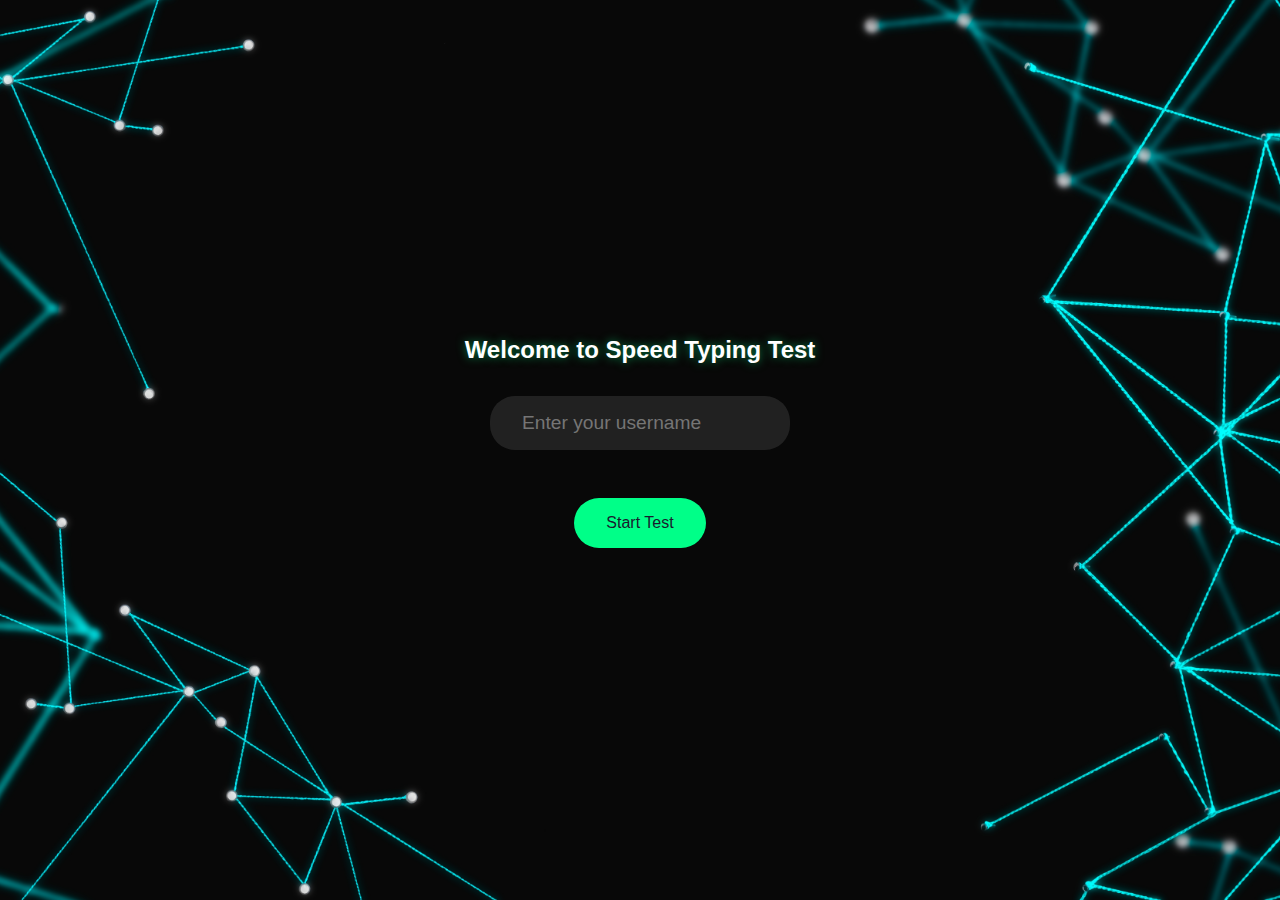
<file: index (2).html>
<!-- page1.html -->
<!DOCTYPE html>
<html lang="en">
<head>
    <meta charset="UTF-8">
    <meta name="viewport" content="width=device-width, initial-scale=1.0">
    <title>Speed Typing Test - Welcome</title>
    <link rel="stylesheet" href="page1.css">
</head>
<body>
    <div class="container">
        <div class="page-background page1">
            <div class="page active" id="page1">
                <h1>Welcome to Speed Typing Test</h1>
                <div class="input-group">
                    <input type="text" id="username" placeholder="Enter your username" required>
                </div>
                <button class="btn" onclick="startTest()">Start Test</button>
            </div>
        </div>
    </div>
    <script src="shared.js"></script>
    <script src="page1.js"></script>
</body>
</html>
</file>
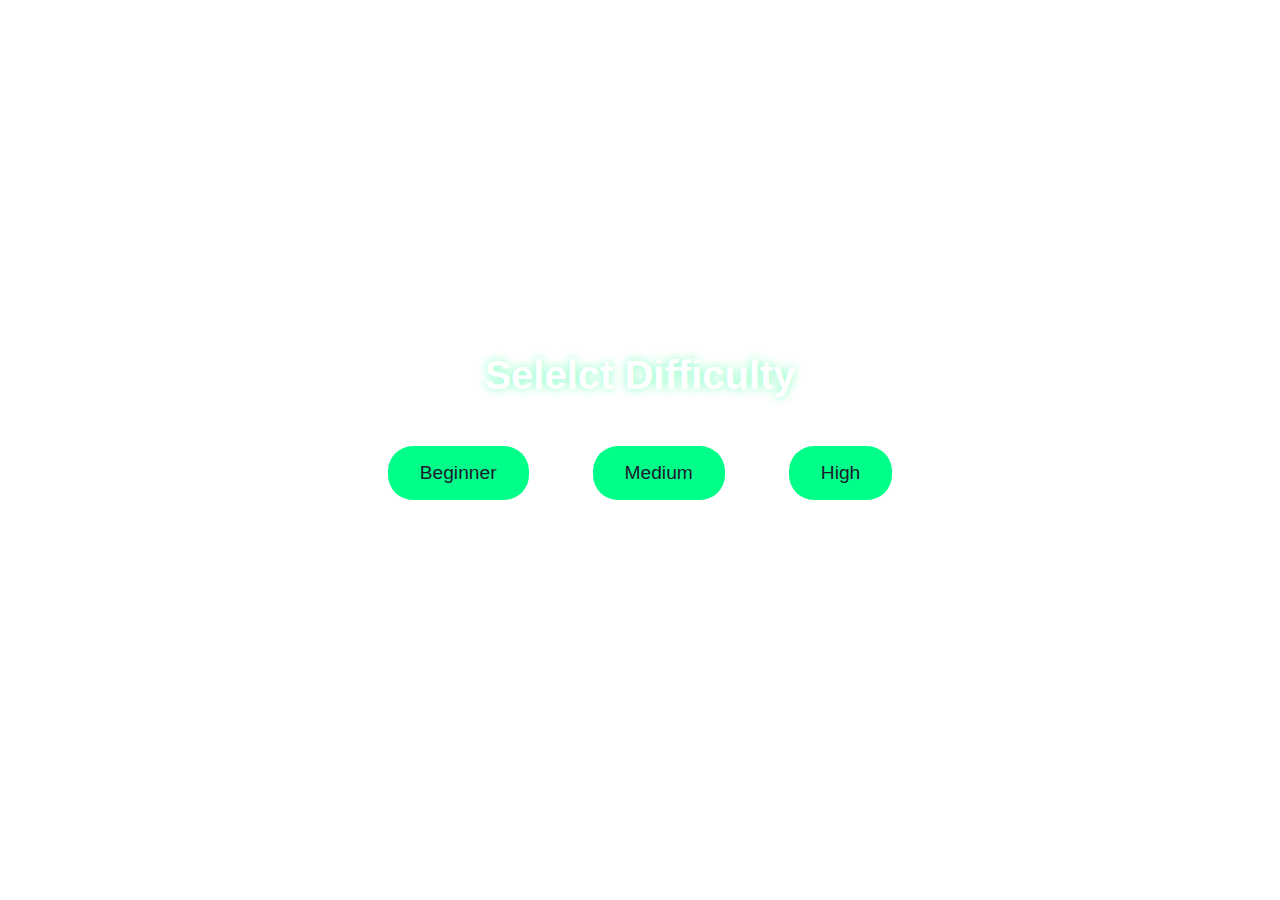
<file: index (3).html>
<!-- page2.html -->
<!DOCTYPE html>
<html lang="en">
<head>
    <meta charset="UTF-8">
    <meta name="viewport" content="width=device-width, initial-scale=1.0">
    <title>Speed Typing Test - Difficulty Selection</title>
    <link rel="stylesheet" href="page2.css">
</head>
<body>
    <div class="container">
        <div class="page active" id="page2">
            <h1>Selelct Difficulty</h1>
            <div class="difficulty-container">
                <button class="btn" onclick="setDifficulty('beginner')">Beginner</button>
                <button class="btn" onclick="setDifficulty('medium')">Medium</button>
                <button class="btn" onclick="setDifficulty('high')">High</button>
            </div>
            <div class="typing-container" style="display: none;">

                <div class="timer">0</div>
                <div class="text-display"></div>
                <textarea id="typing-input" rows="10"></textarea>
                <button class="btn" onclick="submitTest()">Submit Test</button>
            </div>
        </div>
    </div>
    <script src="shared.js"></script>
    <script src="page2.js"></script>
</body>
</html>
</file>
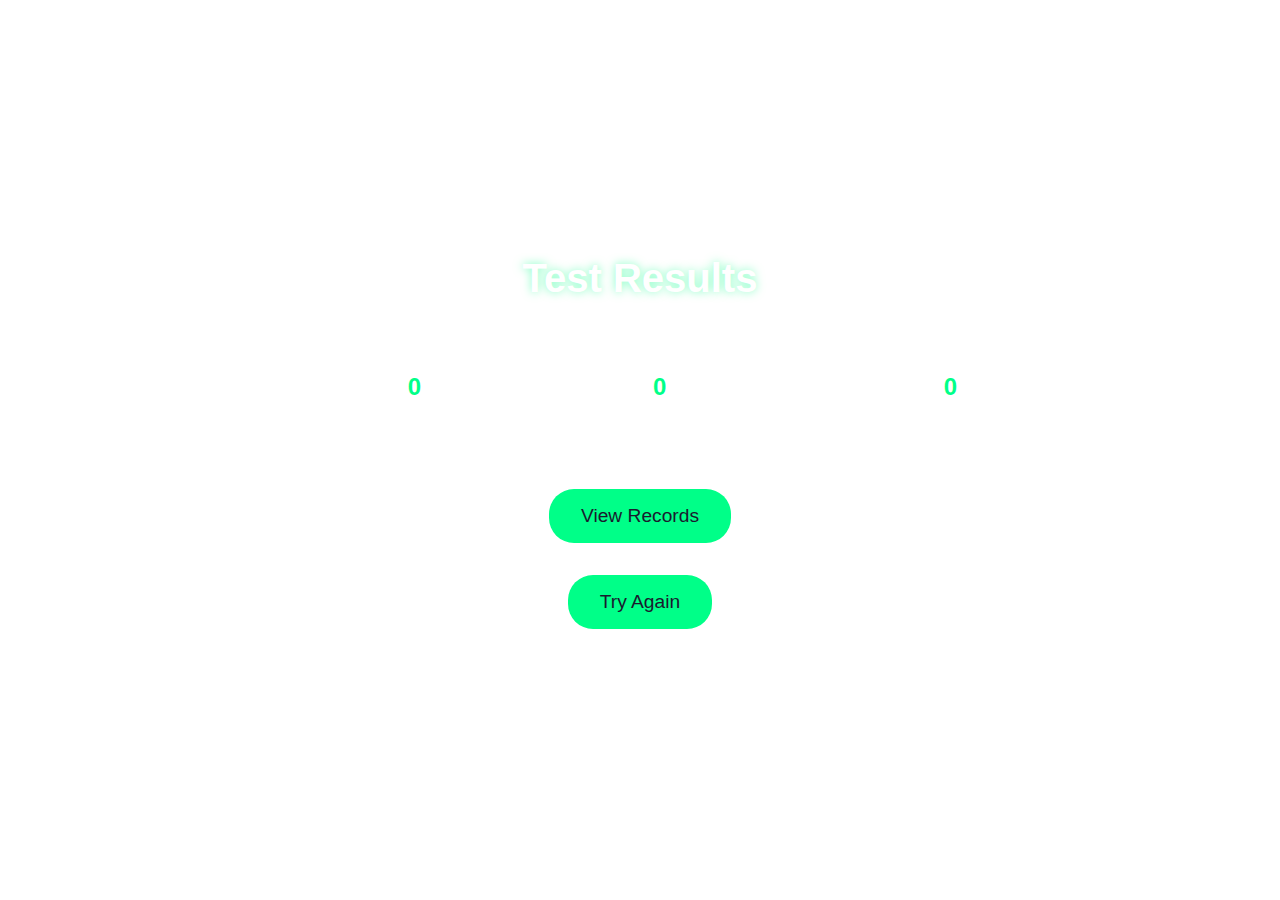
<file: index (4).html>
<!-- page3.html -->
<!DOCTYPE html>
<html lang="en">
<head>
    <meta charset="UTF-8">
    <meta name="viewport" content="width=device-width, initial-scale=1.0">
    <title>Speed Typing Test - Results</title>
    <link rel="stylesheet" href="page3.css">
</head>
<body>
    <div class="container">
        <div class="page active" id="page3">
            <h1>Test Results</h1>
            <div class="result">
                <p>Words Per Minute: <span id="wpm">0</span></p>
                <p>Accuracy: <span id="accuracy">0</span>%</p>
                <p>Time Taken: <span id="timeTaken">0</span> seconds</p>
                <div id="congratulations"></div>
            </div>
            <button class="btn" onclick="viewRecords()">View Records</button>
            <form action="./page2.html" method="post">
                <button class="btn" >Try Again</button>
            </form>
            
        </div>
    </div>
    <script src="shared.js"></script>
    <script src="page3.js"></script>
</body>
</html>
</file>
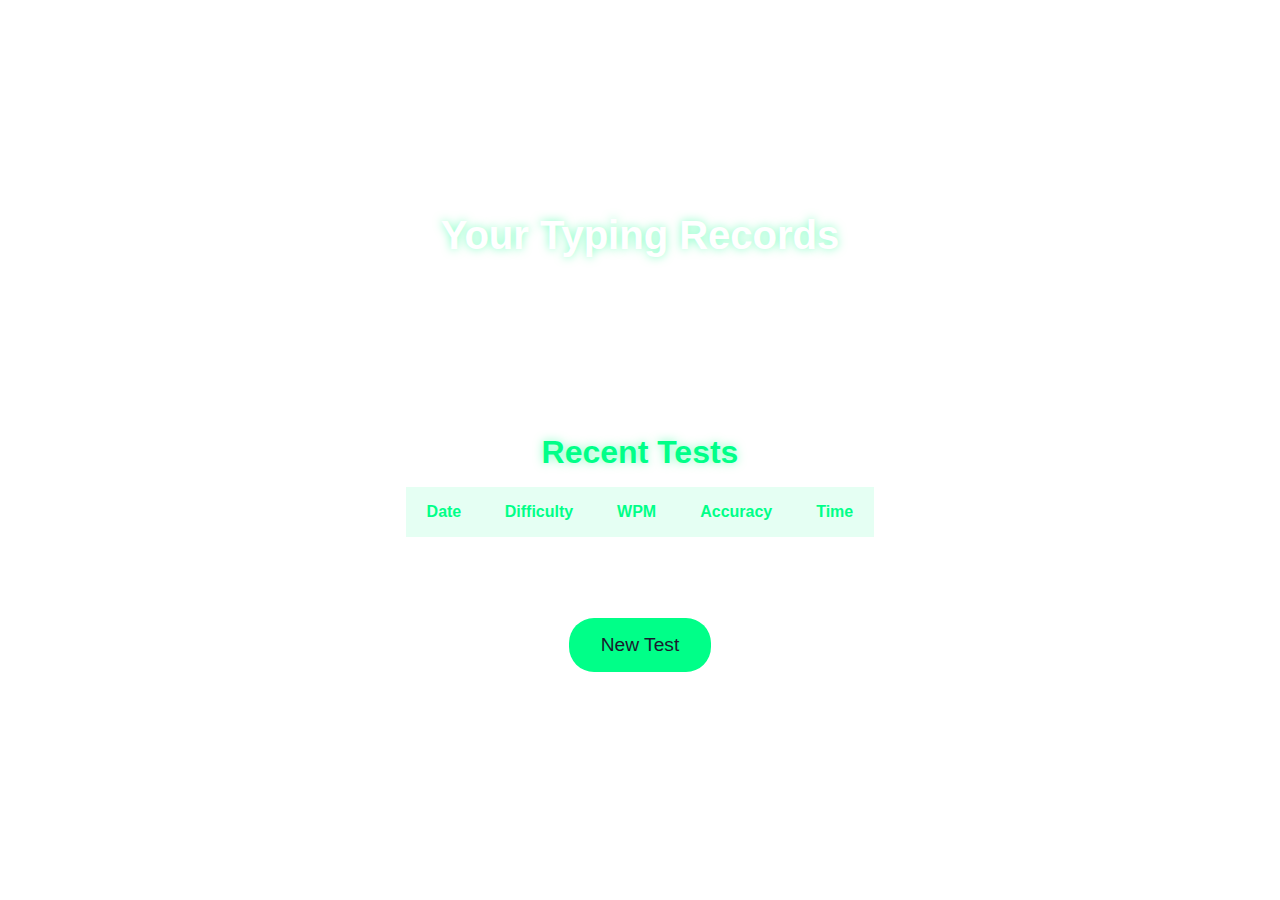
<file: index (5).html>
<!-- page4.html -->
<!DOCTYPE html>
<html lang="en">
<head>
    <meta charset="UTF-8">
    <meta name="viewport" content="width=device-width, initial-scale=1.0">
    <title>Speed Typing Test - Records</title>
    <link rel="stylesheet" href="page4.css">
</head>
<body>
    <div class="container">
        <div class="page active" id="page4">
            <h1>Your Typing Records</h1>
            <div class="records-container">
                <div class="stats-container">
                    <div class="stat-card" id="personal-best"></div>
                    <div class="stat-card" id="average-stats"></div>
                </div>
                <div class="records-table">
                    <h2>Recent Tests</h2>
                    <table>
                        <thead>
                            <tr>
                                <th>Date</th>
                                <th>Difficulty</th>
                                <th>WPM</th>
                                <th>Accuracy</th>
                                <th>Time</th>
                            </tr>
                        </thead>
                        <tbody id="records-list">
                        </tbody>
                    </table>
                </div>
            </div>
            <form action="./page2.html" mehtod="post">
                <button class="btn" >New Test</button>
            </form>
            
        </div>
    </div>
    <script src="shared.js"></script>
    <script src="page4.js"></script>
</body>
</html>
</file>
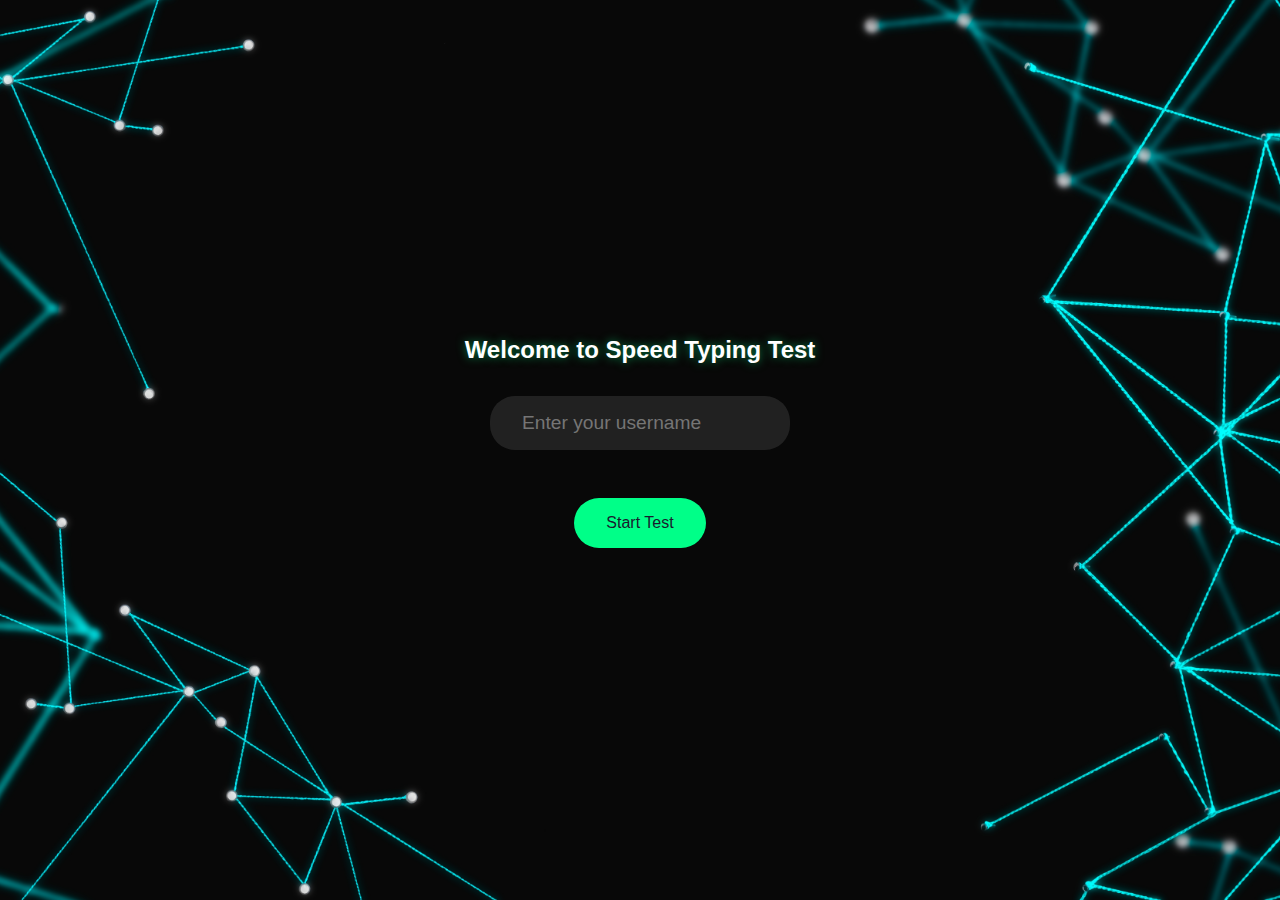
<file: page1.html>
<!-- page1.html -->
<!DOCTYPE html>
<html lang="en">
<head>
    <meta charset="UTF-8">
    <meta name="viewport" content="width=device-width, initial-scale=1.0">
    <title>Speed Typing Test - Welcome</title>
    <link rel="stylesheet" href="page1.css">
</head>
<body>
    <div class="container">
        <div class="page-background page1">
            <div class="page active" id="page1">
                <h1>Welcome to Speed Typing Test</h1>
                <div class="input-group">
                    <input type="text" id="username" placeholder="Enter your username" required>
                </div>
                <button class="btn" onclick="startTest()">Start Test</button>
            </div>
        </div>
    </div>
    
    <script src="shared.js"></script>
    <script src="page1.js"></script>
</body>
</html>
</file>
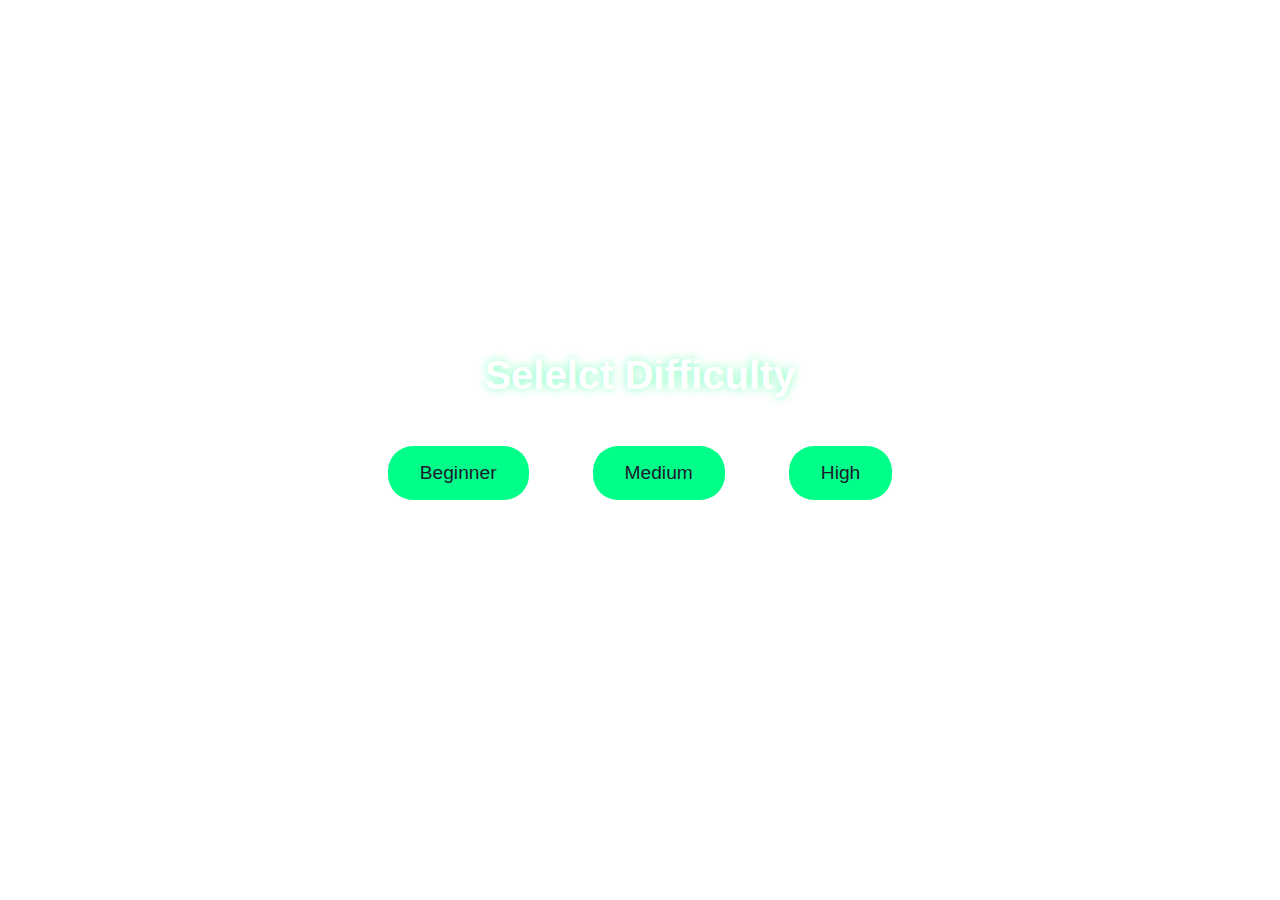
<file: page2.html>
<!-- page2.html -->
<!DOCTYPE html>
<html lang="en">
<head>
    <meta charset="UTF-8">
    <meta name="viewport" content="width=device-width, initial-scale=1.0">
    <title>Speed Typing Test - Difficulty Selection</title>
    <link rel="stylesheet" href="page2.css">
</head>
<body>
    <div class="container">
        <div class="page active" id="page2">
            <h1>Selelct Difficulty</h1>
            <div class="difficulty-container">
                <button class="btn" onclick="setDifficulty('beginner')">Beginner</button>
                <button class="btn" onclick="setDifficulty('medium')">Medium</button>
                <button class="btn" onclick="setDifficulty('high')">High</button>
            </div>
            <div class="typing-container" style="display: none;">

                <div class="timer">0</div>
                <div class="text-display"></div>
                <textarea id="typing-input" rows="10"></textarea>
                <button class="btn" onclick="submitTest()">Submit Test</button>
            </div>
        </div>
    </div>
    <script src="shared.js"></script>
    <script src="page2.js"></script>
</body>
</html>
</file>
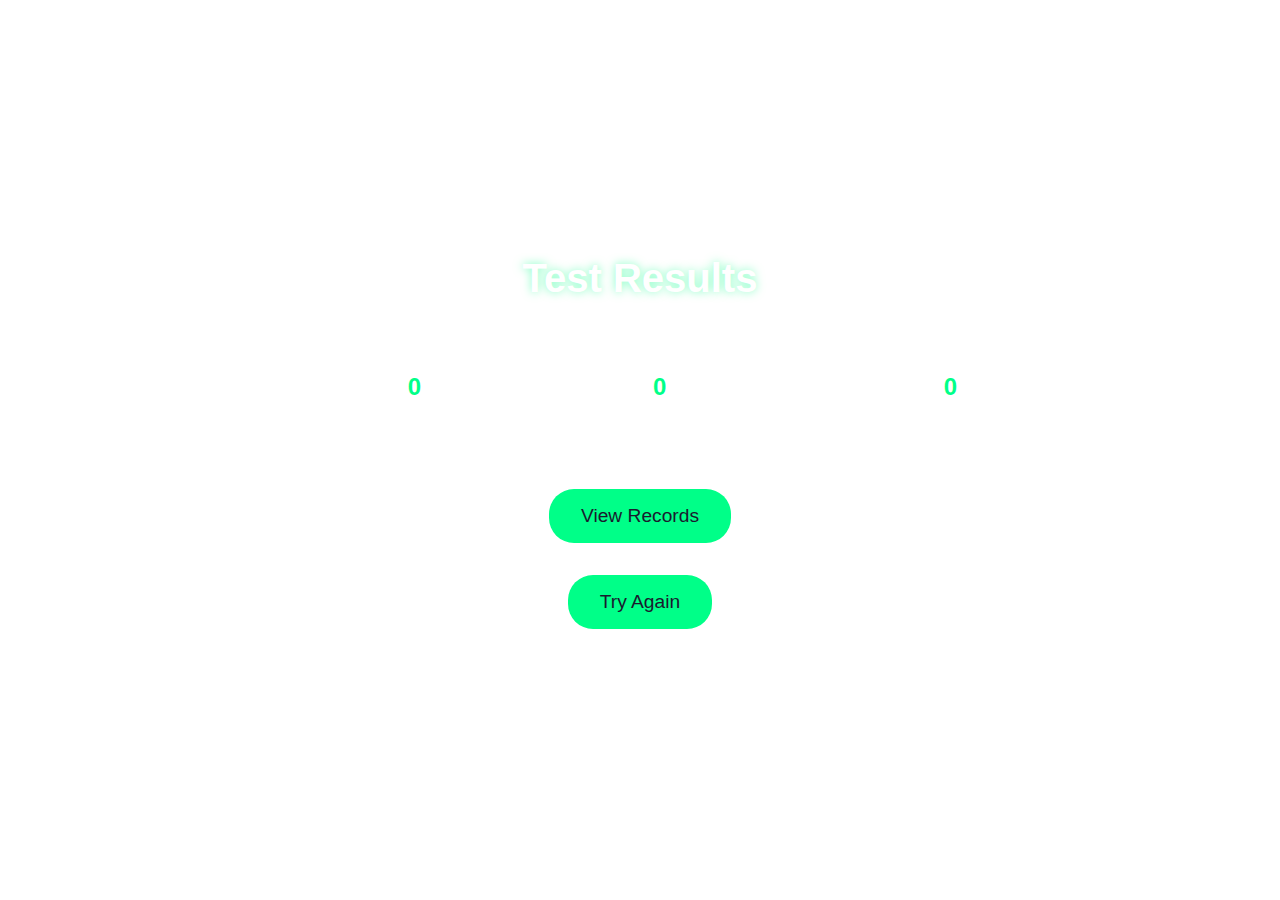
<file: page3.html>
<!-- page3.html -->
<!DOCTYPE html>
<html lang="en">
<head>
    <meta charset="UTF-8">
    <meta name="viewport" content="width=device-width, initial-scale=1.0">
    <title>Speed Typing Test - Results</title>
    <link rel="stylesheet" href="./page3.css">
</head>
<body>
    <div class="container">
        <div class="page active" id="page3">
            <h1>Test Results</h1>
            <div class="result">
                <p>Words Per Minute: <span id="wpm">0</span></p>
                <p>Accuracy: <span id="accuracy">0</span>%</p>
                <p>Time Taken: <span id="timeTaken">0</span> seconds</p>
                <div id="congratulations"></div>
            </div>
            <button class="btn" onclick="viewRecords()">View Records</button>
            <form action="./page2.html" method="post">
                <button class="btn" >Try Again</button>
            </form>
            
        </div>
    </div>
    <script src="shared.js"></script>
    <script src="page3.js"></script>
</body>
</html>
</file>
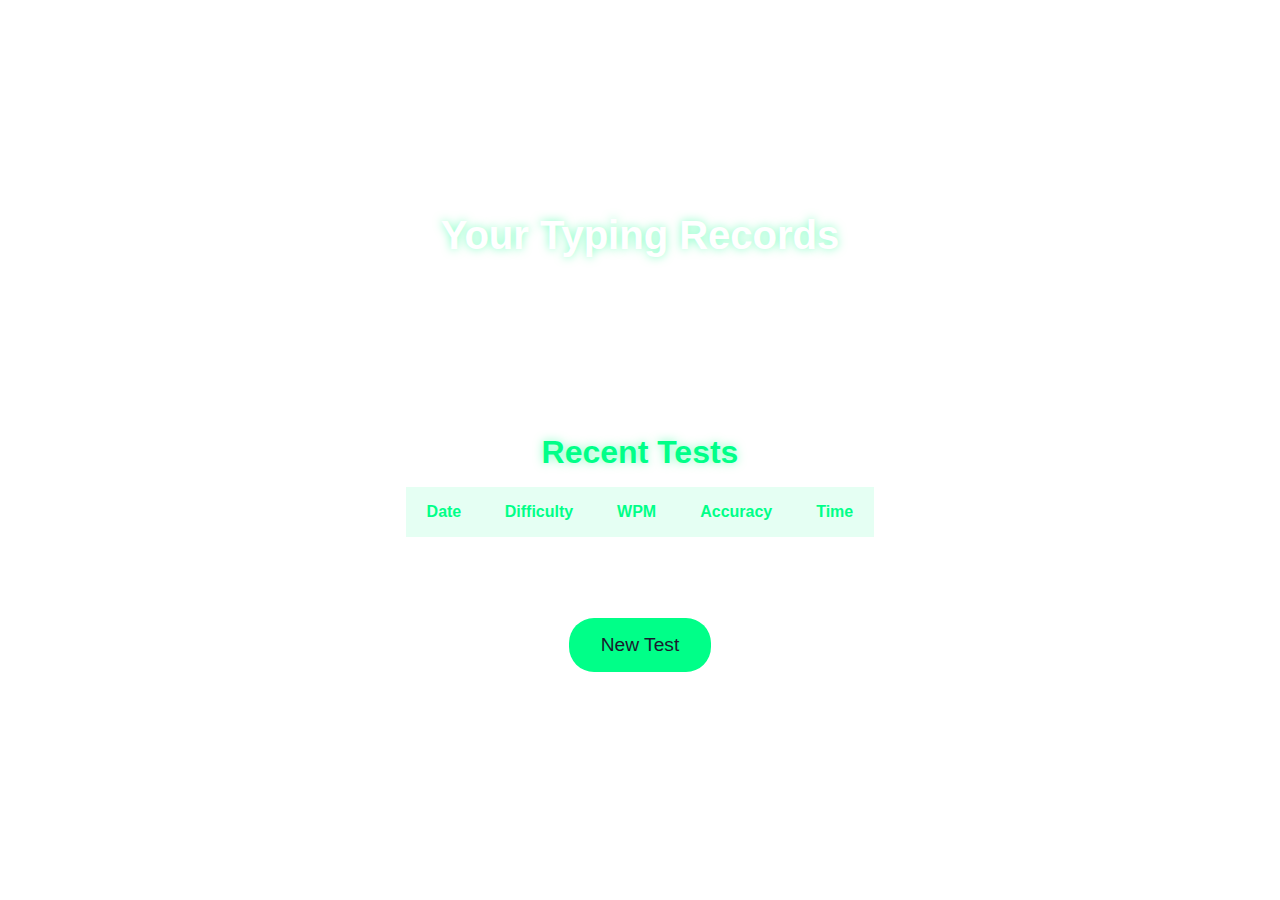
<file: page4.html>
<!-- page4.html -->
<!DOCTYPE html>
<html lang="en">
<head>
    <meta charset="UTF-8">
    <meta name="viewport" content="width=device-width, initial-scale=1.0">
    <title>Speed Typing Test - Records</title>
    <link rel="stylesheet" href="page4.css">
</head>
<body>
    <div class="container">
        <div class="page active" id="page4">
            <h1>Your Typing Records</h1>
            <div class="records-container">
                <div class="stats-container">
                    <div class="stat-card" id="personal-best"></div>
                    <div class="stat-card" id="average-stats"></div>
                </div>
                <div class="records-table">
                    <h2>Recent Tests</h2>
                    <table>
                        <thead>
                            <tr>
                                <th>Date</th>
                                <th>Difficulty</th>
                                <th>WPM</th>
                                <th>Accuracy</th>
                                <th>Time</th>
                            </tr>
                        </thead>
                        <tbody id="records-list">
                        </tbody>
                    </table>
                </div>
            </div>
            <form action="./page2.html" mehtod="post">
                <button class="btn" >New Test</button>
            </form>
            
        </div>
    </div>
    <script src="shared.js"></script>
    <script src="page4.js"></script>
</body>
</html>
</file>
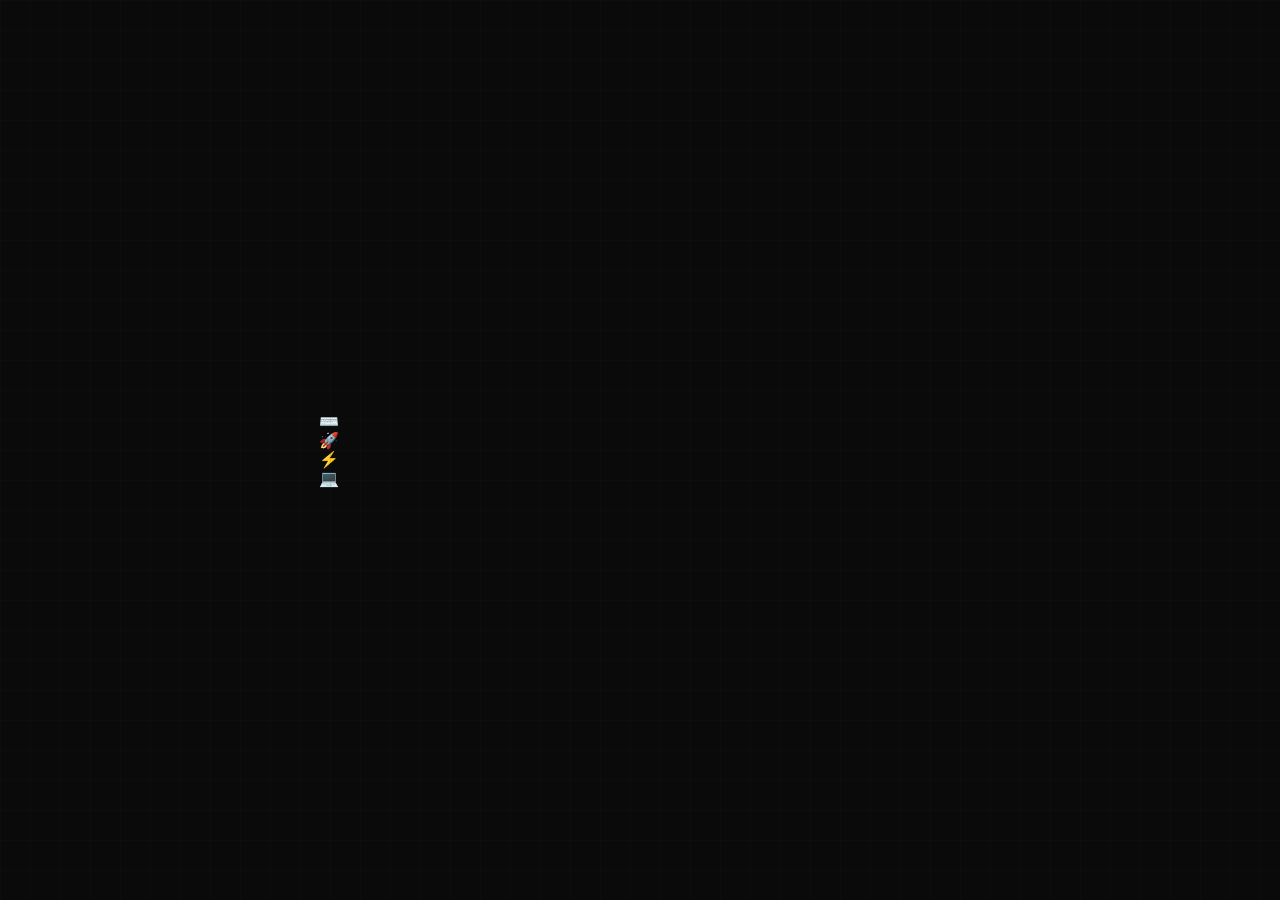
<file: starting.html>
<!DOCTYPE html>
<html>
<head>
  <style>
    * {
      margin: 0;
      padding: 0;
      box-sizing: border-box;
    }

    body {
      background-color: #0a0a0a;
      color: #fff;
      font-family: 'Segoe UI', Arial, sans-serif;
      height: 100vh;
      display: flex;
      justify-content: center;
      align-items: center;
      overflow: hidden;
    }

    .container {
      text-align: center;
      position: relative;
      z-index: 1;
    }

    .title {
      font-size: 4rem;
      margin-bottom: 1rem;
      opacity: 0;
      animation: fadeIn 1s ease-out forwards;
    }

    .typing-text {
      display: inline-block;
      overflow: hidden;
      white-space: nowrap;
      border-right: 3px solid #fff;
      animation: typing 3.5s steps(40, end), blink-caret 0.75s step-end infinite;
    }

    .developers {
      font-size: 2.5rem;
      margin-top: 2rem;
      opacity: 0;
      animation: slideUp 1s ease-out 1s forwards;
      font-family: Georgia, 'Times New Roman', Times, serif;
      color: #00ff88;
    }

    

    .enter-button {
      margin-top: 3rem;
      padding: 1rem 2rem;
      font-size: 1.2rem;
      background: linear-gradient(45deg, #00ff88, #00a3ff);
      border: none;
      border-radius: 30px;
      color: #fff;
      cursor: pointer;
      opacity: 0;
      animation: fadeIn 1s ease-out 2s forwards;
      transition: transform 0.3s ease;
    }

    .enter-button:hover {
      transform: scale(1.1);
    }

    .background {
      position: fixed;
      top: 0;
      left: 0;
      width: 100%;
      height: 100%;
      background-image: url(https://img.freepik.com/free-vector/abstract-blue-light-pipe-speed-zoom-black-background-technology_1142-8392.jpg?semt=ais_hybrid);
      background-position: center;
      background-repeat: no-repeat;
      background-size: cover;
      z-index: 0;
    }

    .grid {
      position: fixed;
      width: 100%;
      height: 100%;
      background-image: linear-gradient(rgba(50, 50, 50, 0.1) 1px, transparent 1px),
                        linear-gradient(90deg, rgba(50, 50, 50, 0.1) 1px, transparent 1px);
      background-size: 30px 30px;
      z-index: 0;
      animation: gridMove 20s linear infinite;
    }

    @keyframes typing {
      from { width: 0 }
      to { width: 100% }
    }

    @keyframes blink-caret {
      from, to { border-color: transparent }
      50% { border-color: #fff }
    }

    @keyframes fadeIn {
      from { opacity: 0; }
      to { opacity: 1; }
    }

    @keyframes slideUp {
      from {
        opacity: 0;
        transform: translateY(20px);
      }
      to {
        opacity: 1;
        transform: translateY(0);
      }
    }

    @keyframes float {
      0%, 100% { transform: translateY(0); }
      50% { transform: translateY(-20px); }
    }

    @keyframes gridMove {
      0% { transform: translateY(0); }
      100% { transform: translateY(30px); }
    }


  </style>
</head>
<body>
  <div class="background"></div>

  <div class="grid"></div>
  
  <div class="stickers">
    <div class="sticker1">⌨️</div>
    <div class="sticker2">🚀</div>
    <div class="sticker3">⚡</div>
    <div class="sticker4">💻</div>
  </div>

  <div class="container">
    <h1 class="title">
      <span class="typing-text">Typing Speed Tester</span>
    </h1>
    <div class="developers">
      Developed by Ritika & Priya
    </div>
    <form action="./page1.html" method="post">
        <button class="enter-button">Enter Test ➜</button>
    </form>
    


  </div>
</body>
</html>
</file>
<file: page1.css>
/* page1.css */
* {
    margin: 0;
    padding: 0;
    box-sizing: border-box;
    font-family: 'Arial', sans-serif;
}

body {
    color: #fff;
    min-height: 100vh;
    display: flex;
    justify-content: center;
    align-items: center;
    background-image: url(./abstract-geometric-border-connecting-dots-digital-technology-vector-design.jpg);
    background-position: center;
    background-repeat: no-repeat;
    background-size: cover;
}

    .container {
         max-width: 1200px;
    margin: 0 auto;
    padding: 2rem;
    text-align: center;
}

.page {
    display: none;
    animation: fadeIn 0.5s ease-in;
}

.active {
    display: block;
}

h1 {
    font-size: 1.5rem;
    margin-bottom: 2rem;
    text-shadow: 0 0 10px rgba(0, 255, 136, 0.5);
}

.input-group {
    margin: 2rem 0;
}

input[type="text"] {
    padding: 1rem 2rem;
    font-size: 1.2rem;
    border: none;
    border-radius: 25px;
    background: rgba(255, 255, 255, 0.1);
    color: #fff;
    width: 300px;
    transition: all 0.3s ease;
}

input[type="text"]:focus {
    outline: none;
    box-shadow: 0 0 20px rgba(0, 255, 136, 0.3);
    background: rgba(255, 255, 255, 0.2);
}

.btn {
    padding: 1rem 2rem;
    font-size: 1rem;
    border: none;
    border-radius: 25px;
    background: #00ff88;
    color: #1a1a2e;
    cursor: pointer;
    margin: 1rem;
    transition: all 0.3s ease;
}

.btn:hover {
    transform: translateY(-3px);
    box-shadow: 0 5px 15px rgba(0, 255, 136, 0.4);
}

@keyframes fadeIn {
    from { opacity: 0; transform: translateY(20px); }
    to { opacity: 1; transform: translateY(0); }
}
</file>
<file: page2.css>
/* page2.css */
* {
    margin: 0;
    padding: 0;
    box-sizing: border-box;
    font-family: 'Arial', sans-serif;
}

body {
    color: #fff;
    min-height: 100vh;
    display: flex;
    justify-content: center;
    align-items: center;
    background-image: url(https://img.freepik.com/free-photo/abstract-geometric-border-connecting-dots-digital-technology-vector-design_53876-160260.jpg?t=st=1730972875~exp=1730976475~hmac=fd4f763f7e0019895bbabe0c32f80b4ea6dd1836bafa58598dba4aa736d7f0d8&w=1380);
   ;
    background-position: center;
    background-repeat: no-repeat;
    background-size: cover;
}

.container {
    max-width: 1200px;
    margin: 0 auto;
    padding: 2rem;
    text-align: center;
}

.page {
    display: none;
    animation: fadeIn 0.5s ease-in;
}

.active {
    display: block;
}

h1 {
    font-size: 2.5rem;
    margin-bottom: 2rem;
    text-shadow: 0 0 10px rgba(0, 255, 136, 0.5);
}

.btn {
    padding: 1rem 2rem;
    font-size: 1.2rem;
    border: none;
    border-radius: 25px;
    background: #00ff88;
    color: #1a1a2e;
    cursor: pointer;
    margin: 1rem;
    transition: all 0.3s ease;
}

.btn:hover {
    transform: translateY(-3px);
    box-shadow: 0 5px 15px rgba(0, 255, 136, 0.4);
}

.difficulty-container {
    display: flex;
    justify-content: center;
    gap: 2rem;
    margin: 2rem 0;
}

.typing-container {
    background: rgba(255, 255, 255, 0.1);
    padding: 2rem;
    border-radius: 16px;
    margin: 2rem 0;
}

.timer {
    font-size: 2rem;
    margin-bottom: 1rem;
    color: #00ff88;
}

#typing-input {
    height: 100px;
    width: 1000px;
    font-size: 1.2rem;
    font-style: normal;
    font-family: Georgia, 'Times New Roman', Times, serif;
    padding: 1rem;
    background: rgba(255, 255, 255, 0.1);
    border: none;
    border-radius: 8px;
    color: #fff;
}

#typing-input:focus {
    outline: none;
    box-shadow: 0 0 20px rgba(0, 255, 136, 0.3);
}

.text-display {
    font-size: 1.2rem;
    margin-bottom: 2rem;
    line-height: 1.6;
    text-align: left;
    background: rgba(255, 255, 255, 0.05);
    padding: 2rem;
    border-radius: 8px;
}

.text-display span {
    position: relative;
}

.text-display span.correct {
    color: #00ff88;
}

.text-display span.incorrect {
    color: #ff4444;
    text-decoration: underline;
}

.text-display span.current {
    background-color: rgba(0, 255, 136, 0.2);
}

@keyframes fadeIn {
    from { opacity: 0; transform: translateY(20px); }
    to { opacity: 1; transform: translateY(0); }
}
</file>
<file: page3.css>
/* page3.css */
* {
    margin: 0;
    padding: 0;
    box-sizing: border-box;
    font-family: 'Arial', sans-serif;
}

body {
    color: #fff;
    min-height: 100vh;
    display: flex;
    justify-content: center;
    align-items: center;
    background-image: url(https://img.freepik.com/premium-photo/fluorescent-laser-light-straight-line-pattern-black-background_357568-276.jpg);
    background-position: center;
    background-repeat: no-repeat;
background-size: cover;
}

.container {
    max-width: 1200px;
    margin: 0 auto;
    padding: 2rem;
    text-align: center;
}

.page {
    display: none;
    animation: fadeIn 0.5s ease-in;
}

.active {
    display: block;
}

h1 {
    font-size: 2.5rem;
    margin-bottom: 2rem;
    text-shadow: 0 0 10px rgba(0, 255, 136, 0.5);
}

.btn {
    padding: 1rem 2rem;
    font-size: 1.2rem;
    border: none;
    border-radius: 25px;
    background: #00ff88;
    color: #1a1a2e;
    cursor: pointer;
    margin: 1rem;
    transition: all 0.3s ease;
}

.btn:hover {
    transform: translateY(-3px);
    box-shadow: 0 5px 15px rgba(0, 255, 136, 0.4);
}

.result {
    display: flex;
    justify-content: center;
    gap: 2rem;
    margin: 3rem 0;
    flex-wrap: wrap;
}

.result p {
    font-size: 1.5rem;
    background: rgba(255, 255, 255, 0.1);
    padding: 1.5rem 2.5rem;
    border-radius: 16px;
    transition: all 0.3s ease;
}

.result p:hover {
    transform: translateY(-5px);
    box-shadow: 0 5px 15px rgba(0, 255, 136, 0.2);
}

.result span {
    color: #00ff88;
    font-weight: bold;
    margin-left: 0.5rem;
}

.congratulations {
    color: #00ff88;
    font-size: 2rem;
    margin: 2rem 0;
    animation: pulse 2s infinite;
    text-shadow: 0 0 10px rgba(0, 255, 136, 0.5);
}

@keyframes fadeIn {
    from { opacity: 0; transform: translateY(20px); }
    to { opacity: 1; transform: translateY(0); }
}

@keyframes pulse {
    0% { transform: scale(1); }
    50% { transform: scale(1.1); }
    100% { transform: scale(1); }
}
</file>
<file: page4.css>
/* page4.css */
* {
    margin: 0;
    padding: 0;
    box-sizing: border-box;
    font-family: 'Arial', sans-serif;
}

body {
    color: #fff;
    min-height: 100vh;
    display: flex;
    justify-content: center;
    align-items: center;
    background-image: url(https://t4.ftcdn.net/jpg/04/86/87/23/360_F_486872357_3yeNVBYPlklrhM4vES28BxjCSoj06NoL.jpg);
    background-position: center;
    background-repeat: no-repeat;
    background-size: cover;
}  

.container {
    max-width: 1200px;
    margin: 0 auto;
    padding: 2rem;
    text-align: center;
}

.page {
    display: none;
    animation: fadeIn 0.5s ease-in;
}

.active {
    display: block;
}

h1, h2, h3 {
    margin-bottom: 1rem;
    text-shadow: 0 0 10px rgba(0, 255, 136, 0.5);
}

h1 {
    font-size: 2.5rem;
    margin-bottom: 2rem;
}

h2 {
    font-size: 2rem;
    color: #00ff88;
}

h3 {
    font-size: 1.5rem;
    color: #00ff88;
}

.btn {
    padding: 1rem 2rem;
    font-size: 1.2rem;
    border: none;
    border-radius: 25px;
    background: #00ff88;
    color: #1a1a2e;
    cursor: pointer;
    margin: 1rem;
    transition: all 0.3s ease;
}

.btn:hover {
    transform: translateY(-3px);
    box-shadow: 0 5px 15px rgba(0, 255, 136, 0.4);
}

.records-container {
    margin: 2rem 0;
}

.stats-container {
    display: flex;
    justify-content: center;
    gap: 2rem;
    margin-bottom: 3rem;
    flex-wrap: wrap;
}

.stat-card {
    background: rgba(255, 255, 255, 0.1);
    padding: 2rem;
    border-radius: 16px;
    min-width: 250px;
    transition: all 0.3s ease;
}

.stat-card:hover {
    transform: translateY(-5px);
    box-shadow: 0 5px 15px rgba(0, 255, 136, 0.2);
}

.stat-card p {
    margin: 0.5rem 0;
    font-size: 1.2rem;
}

.records-table {
    background: rgba(255, 255, 255, 0.1);
    padding: 2rem;
    border-radius: 16px;
    margin-top: 2rem;
    overflow-x: auto;
}

table {
    width: 100%;
    border-collapse: collapse;
    margin-top: 1rem;
}

th, td {
    padding: 1rem;
    text-align: center;
    border-bottom: 1px solid rgba(255, 255, 255, 0.1);
}

th {
    background: rgba(0, 255, 136, 0.1);
    font-weight: bold;
    color: #00ff88;
}

tr:hover {
    background: rgba(255, 255, 255, 0.05);
}

@keyframes fadeIn {
    from { opacity: 0; transform: translateY(20px); }
    to { opacity: 1; transform: translateY(0); }
}
</file>
